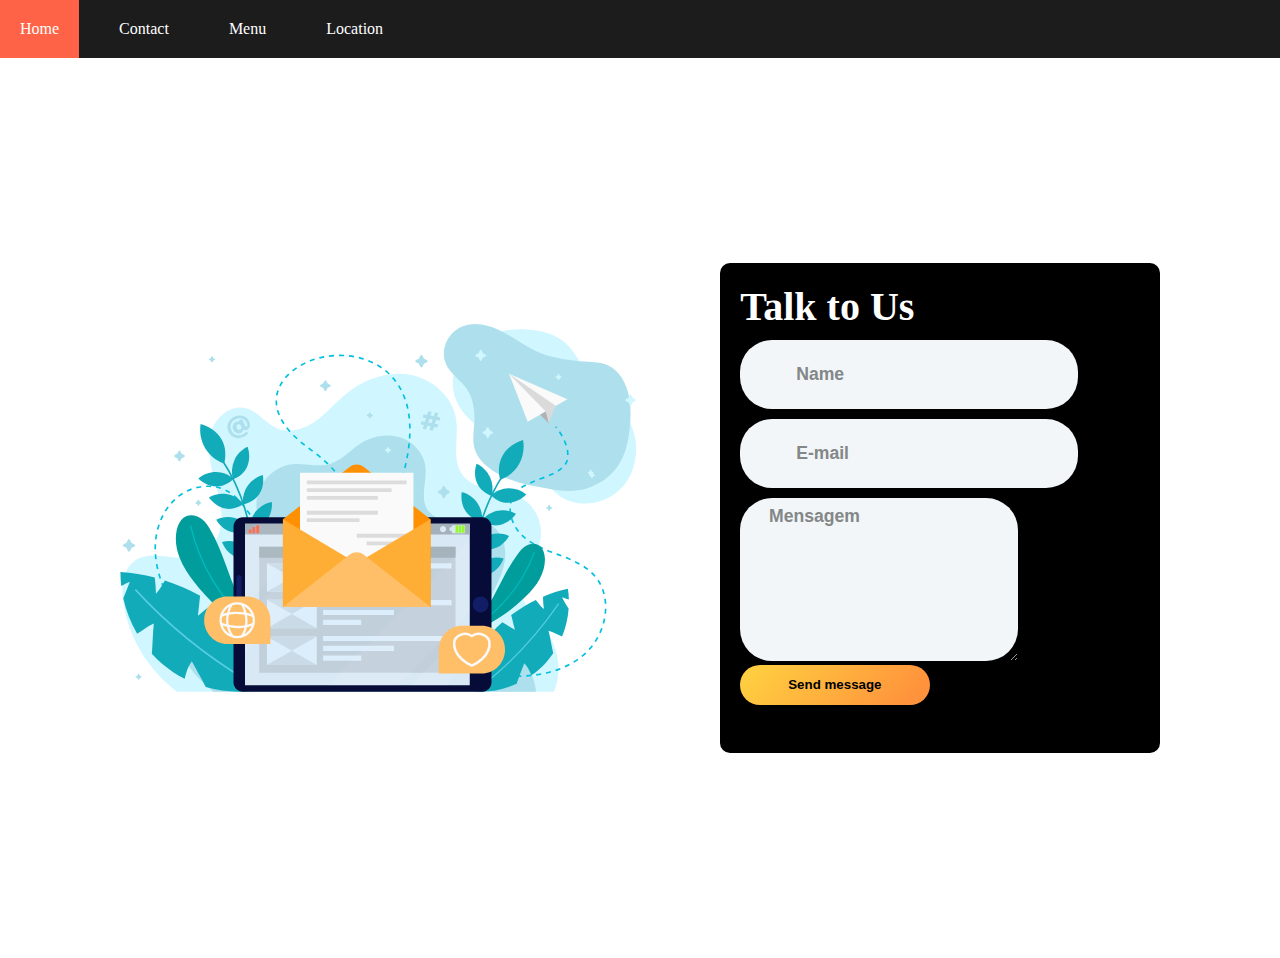
<file: basic-navbar-1/contact.html>
<!DOCTYPE html>
<html lang="en">
<head>
  <meta charset="UTF-8">
  <meta name="viewport" content="width=device-width, initial-scale=1.0">
 
  <link rel="stylesheet" href="style.css">
  <title>contact</title>
</head>
<body>

  <ul>
    <li><a href="./index.html">Home</a></li>
    <li><a href="./contact.html">Contact</a></li>
    <li><a href="./menu.html">Menu</a></li>
    <li><a href="./location.html">Location</a></li>
  </ul>

<div class="container d-flex justify-content-center align-items-center">

  <!-- // SVG
					from: https://www.freepik.com/free-vector/new-message-concept-landing-page_5777076.htm 
  -------------------------------------------------------------
  -- Note: need to use inline svg to manipulate its components
  ------------------------------------------------------------>

  <svg xmlns="http://www.w3.org/2000/svg" viewBox="0 0 790 563" fill="none">
    <g id="Image">
      <g id="g14">
        <g id="g16">
          <g id="g22">
            <path id="path24"
              d="M578.06 12.9772C592.384 8.33142 607.668 7.43103 622.682 8.31278C644.252 9.57946 666.668 15.0178 682.527 29.8837C692.521 39.2526 699.149 51.6277 707.182 62.7655C730.486 95.0785 766.513 118.198 782.236 154.912C795.674 186.289 790.623 225.749 767.498 250.666C744.37 275.583 703.649 282.658 675.018 264.535C647.531 247.136 635.383 212.503 610.273 191.742C592.326 176.901 569.144 170.28 549.646 157.607C529.69 144.636 513.457 124.248 509.79 100.515C506.745 80.8173 513.744 59.4156 528.903 46.4558C543.731 33.7796 559.331 19.0536 578.06 12.9772Z"
              fill="#D0F6FF" />
          </g>
          <g id="g26">
            <path id="path28"
              d="M702.629 254.14C677.841 258.169 653.602 251.674 628.841 247.05C605.059 242.608 581.372 234.267 562.49 218.522C553.842 211.31 546.177 202.344 542.784 191.529C537.944 176.097 542.362 159.436 542.319 143.243C542.267 124.241 537.593 105.929 524.57 91.9138C516.642 83.3826 507.429 75.9038 501.21 66.026C488.249 45.4368 498.285 17.8695 518.578 6.24557C537.067 -4.34208 560.588 -0.151769 579.793 9.03335C598.996 18.2198 615.855 31.9082 635.139 40.9228C656.28 50.8045 679.407 54.6779 702.724 56.9022C720.556 58.6044 738.716 56.5333 753.266 67.1156C763.675 74.6877 771.032 86.0519 775.307 98.2911C783.396 121.448 781.768 148.673 778.037 172.583C775.54 188.601 770.517 204.461 761.348 217.755C750.094 234.074 732.89 245.819 714.058 251.504C710.234 252.66 706.426 253.523 702.629 254.14Z"
              fill="#ADE0EC" />
          </g>
          <g id="g30">
            <path id="path32"
              d="M663.601 562.578H87.0689C43.5385 528.913 13.2922 480.886 5.1219 426.023C1.72497 403.207 3.65744 376.191 22.008 362.528C50.2285 341.516 92.5784 368.009 124.46 353.325C144.998 343.869 155.119 319.297 155.332 296.439C155.544 273.583 147.922 251.523 142.217 229.409C136.51 207.295 132.749 183.417 140.459 161.935C148.169 140.454 170.87 123.025 192.716 128.727C211.437 133.614 223.318 152.833 241.257 160.133C259.931 167.732 281.608 160.819 298.184 149.256C314.758 137.694 327.949 121.87 343.441 108.858C370.638 86.0156 406.562 72.0169 441.495 77.35C476.426 82.6831 508.747 110.108 514.202 145.471C518.662 174.4 506.652 207.826 524.152 231.129C543.883 257.401 585.152 250.025 613.676 265.983C636.899 278.972 649.286 309.077 642.052 334.934C634.666 361.336 609.565 383.494 613.653 410.622C616.583 430.071 633.6 443.505 645.587 458.982C668.627 488.727 679.049 528.158 663.601 562.578Z"
              fill="#D0F6FF" />
          </g>
          <g id="g34">
            <path id="path36"
              d="M636.536 562.578H142.588C127.567 548.706 110.711 535.931 102.179 517.242C93.6475 498.553 93.6698 474.269 107.702 459.372C124.638 441.394 152.947 443.847 176.763 437.899C204.228 431.038 229.205 408.689 232.723 380.251C237.265 343.537 206.911 309.992 208.804 273.041C210.296 243.911 234.698 217.737 263.314 214.567C282.66 212.424 302.727 219.607 321.415 214.109C338.741 209.012 351.237 194.119 366.296 184.052C383.968 172.235 406.528 167.099 426.891 172.974C447.257 178.85 464.492 196.695 467.235 217.968C470.152 240.588 458.004 266.283 470.888 284.991C480.485 298.927 499.63 301.618 516.392 301.075C533.155 300.531 551.03 298.252 565.763 306.372C579.463 313.921 587.611 329.548 589.138 345.273C590.664 360.996 586.334 376.788 579.943 391.199C574.357 403.794 567.162 415.706 562.961 428.843C558.759 441.979 557.893 457.066 564.737 469.006C571.941 481.577 585.915 488.105 597.307 496.94C617.442 512.552 635.027 536.936 636.536 562.578Z"
              fill="#ADE0EC" />
          </g>
          <g id="g38">
            <path id="path40" d="M595.195 76.2172L623.725 149.709L684.511 114.948L595.195 76.2172Z" fill="#FAFAFA" />
          </g>
          <g id="g42">
            <path id="path44" d="M595.195 76.2172L651.26 133.962L666.528 125.232L595.195 76.2172Z" fill="#DADADA" />
          </g>
          <g id="g46">
            <path id="path48" d="M666.528 125.231L655.896 151.885L651.262 133.962L666.528 125.231Z" fill="#DADADA" />
          </g>
          <g id="g50">
            <path id="path52" d="M655.896 151.885L642.776 138.814L651.262 133.962L655.896 151.885Z" fill="#B2B2B2" />
          </g>
          <g id="g54">
            <path id="path56"
              d="M222.015 539.778C157.683 522.604 101.579 476.087 72.2367 415.592C60.1279 390.628 52.3612 362.908 54.182 335.155C56.0014 307.4 68.2732 279.663 90.2639 263.011C112.253 246.359 144.303 242.756 167.56 257.538C190.03 271.821 200.733 299.209 220.204 317.461C243.475 339.274 280.404 345.641 308.459 330.683C336.514 315.723 352.288 279.369 342.05 248.968C332.575 220.834 305.793 203.339 282.527 185.228C259.261 167.115 236.126 141.651 239.454 112.116C242.315 86.7319 264.382 67.653 287.628 57.7513C332.132 38.7951 389.516 47.2223 419.844 85.2787C452.476 126.224 446.202 185.954 431.486 236.425C416.769 286.896 395.069 337.985 402.391 390.086C408.475 433.375 434.97 472.304 470.109 497.688C505.247 523.075 548.365 535.649 591.441 538.326C634.426 540.999 680.569 532.908 712.364 503.476C744.158 474.044 754.899 419.157 726.78 386.108C712.226 369.003 690.497 360.328 669.604 352.466C648.708 344.604 626.907 336.377 611.765 319.807C596.621 303.236 590.753 275.553 604.995 258.181C621.492 238.058 665.44 235.858 680.982 214.969C692.069 200.069 679.116 171.364 666.529 157.269"
              stroke="#00C0E0" stroke-width="2.541" stroke-miterlimit="10" stroke-dasharray="7.62 7.62" />
          </g>
          <g id="g58">
            <path id="path60"
              d="M186.221 462.671C158.423 444.172 133.639 421.035 113.173 394.475C104.595 383.341 96.7115 371.5 91.5083 358.398C86.3038 345.294 83.8862 330.794 86.4431 316.909C88.2757 306.953 93.6209 296.589 103.112 293.404C110.525 290.917 118.902 293.505 125.077 298.35C131.253 303.195 135.584 310.023 139.418 316.916C154.207 343.52 163.287 372.9 174.224 401.352C179.474 415.006 185.205 428.511 192.17 441.366C195.631 447.754 199.387 453.984 203.532 459.939C207.289 465.334 214.117 471.144 216.477 476.969C211.073 481.321 191.263 466.026 186.221 462.671Z"
              fill="#009D9C" />
          </g>
          <g id="g62">
            <path id="path64" d="M107.952 308.508C121.544 366.877 153.477 420.713 197.968 460.267" stroke="#00BBBF"
              stroke-width="2.02" stroke-miterlimit="10" />
          </g>
          <g id="g66">
            <path id="path68"
              d="M556.282 462.962C580.155 451.221 602.114 435.493 621.004 416.609C628.922 408.693 636.362 400.145 641.81 390.319C647.257 380.493 650.64 369.27 650.028 358.018C649.587 349.946 646.41 341.19 639.223 337.682C633.608 334.942 626.717 336.117 621.339 339.307C615.961 342.497 611.841 347.447 608.109 352.504C593.705 372.014 583.539 394.316 571.997 415.691C566.459 425.947 560.553 436.037 553.736 445.484C550.349 450.177 546.746 454.716 542.861 458.995C539.341 462.875 533.349 466.761 530.891 471.124C534.727 475.129 551.952 465.092 556.282 462.962Z"
              fill="#009D9C" />
          </g>
          <g id="g70">
            <path id="path72" d="M633.861 349.129C617.182 393.899 586.452 433.173 547.233 459.836" stroke="#00BBBF"
              stroke-width="1.612" stroke-miterlimit="10" />
          </g>
          <g id="g74">
            <path id="path76" d="M198.233 424.458C213.177 349.774 197.247 269.251 155.048 206.17" stroke="#11ABBA"
              stroke-width="2.541" stroke-miterlimit="10" />
          </g>
          <g id="g78">
            <path id="path80"
              d="M159.471 213.554C147.424 209.56 136.887 201.07 130.331 190.079C123.775 179.087 121.256 165.687 123.366 153.024C136.148 156.495 148.154 164.541 154.962 176.037C161.771 187.536 162.465 200.493 159.471 213.554Z"
              fill="#11ABBA" />
          </g>
          <g id="g82">
            <path id="path84"
              d="M172.923 237.731C170.163 228.217 170.886 217.71 174.922 208.676C178.958 199.643 186.273 192.157 195.149 187.981C198.557 197.74 198.756 208.999 194.512 218.417C190.269 227.834 182.434 233.949 172.923 237.731Z"
              fill="#11ABBA" />
          </g>
          <g id="g86">
            <path id="path88"
              d="M173.775 236.831C166.404 230.308 156.684 226.574 146.897 226.504C137.11 226.434 127.338 230.03 119.876 236.447C127.196 243.672 137.206 248.568 147.423 248.608C157.641 248.647 166.403 243.999 173.775 236.831Z"
              fill="#11ABBA" />
          </g>
          <g id="g90">
            <path id="path92"
              d="M188.104 276.094C187.024 266.239 189.542 256.02 195.07 247.837C200.597 239.655 209.088 233.576 218.546 231.029C220.225 241.241 218.483 252.363 212.686 260.887C206.887 269.41 198.122 274.049 188.104 276.094Z"
              fill="#11ABBA" />
          </g>
          <g id="g94">
            <path id="path96"
              d="M189.099 275.358C182.962 267.634 174.033 262.24 164.408 260.443C154.782 258.647 144.542 260.463 136.091 265.464C142.057 273.87 151.07 280.459 161.124 282.301C171.179 284.145 180.606 281.115 189.099 275.358Z"
              fill="#11ABBA" />
          </g>
          <g id="g98">
            <path id="path100"
              d="M198.154 314.469C197.924 304.556 201.31 294.598 207.521 286.933C213.729 279.267 222.71 273.961 232.351 272.257C233.146 282.578 230.456 293.504 223.948 301.485C217.439 309.467 208.308 313.315 198.154 314.469Z"
              fill="#11ABBA" />
          </g>
          <g id="g102">
            <path id="path104"
              d="M199.208 313.823C193.758 305.586 185.324 299.426 175.891 296.789C166.457 294.15 156.099 295.057 147.252 299.294C152.471 308.194 160.885 315.553 170.744 318.274C180.602 320.997 190.253 318.808 199.208 313.823Z"
              fill="#11ABBA" />
          </g>
          <g id="g106">
            <path id="path108"
              d="M203.971 356.696C205.264 346.866 210.136 337.563 217.445 330.968C224.754 324.372 234.439 320.543 244.225 320.378C243.428 330.699 239.095 341.071 231.443 347.929C223.789 354.789 214.179 357.154 203.971 356.696Z"
              fill="#11ABBA" />
          </g>
          <g id="g110">
            <path id="path112"
              d="M205.112 356.224C200.99 347.23 193.605 339.817 184.689 335.725C175.775 331.635 165.404 330.9 156.012 333.694C159.806 343.307 166.988 351.901 176.31 356.142C185.632 360.381 195.5 359.74 205.112 356.224Z"
              fill="#11ABBA" />
          </g>
          <g id="g114">
            <path id="path116" d="M546.285 450.207C530.11 375.786 544.71 295.004 585.861 231.219" stroke="#11ABBA"
              stroke-width="2.541" stroke-miterlimit="10" />
          </g>
          <g id="g118">
            <path id="path120"
              d="M581.562 238.676C593.54 234.478 603.937 225.811 610.312 214.71C616.685 203.608 618.983 190.168 616.663 177.542C603.94 181.23 592.069 189.476 585.452 201.088C578.835 212.7 578.354 225.668 581.562 238.676Z"
              fill="#11ABBA" />
          </g>
          <g id="g122">
            <path id="path124"
              d="M568.512 263.078C571.114 253.518 570.219 243.024 566.033 234.06C561.85 225.096 554.412 217.737 545.469 213.71C542.22 223.525 542.208 234.787 546.607 244.131C551.006 253.476 558.939 259.457 568.512 263.078Z"
              fill="#11ABBA" />
          </g>
          <g id="g126">
            <path id="path128"
              d="M567.646 262.192C574.907 255.545 584.566 251.647 594.349 251.411C604.134 251.175 613.963 254.605 621.528 260.895C614.331 268.242 604.403 273.308 594.187 273.52C583.972 273.732 575.135 269.234 567.646 262.192Z"
              fill="#11ABBA" />
          </g>
          <g id="g130">
            <path id="path132"
              d="M553.965 301.692C554.883 291.82 552.196 281.645 546.534 273.556C540.872 265.469 532.283 259.535 522.783 257.148C521.274 267.388 523.198 278.478 529.136 286.902C535.074 295.328 543.915 299.817 553.965 301.692Z"
              fill="#11ABBA" />
          </g>
          <g id="g134">
            <path id="path136"
              d="M552.959 300.973C558.968 293.147 567.807 287.6 577.401 285.642C586.995 283.683 597.263 285.324 605.795 290.182C599.97 298.687 591.066 305.428 581.044 307.441C571.021 309.454 561.546 306.585 552.959 300.973Z"
              fill="#11ABBA" />
          </g>
          <g id="g138">
            <path id="path140"
              d="M544.55 340.232C544.617 330.317 541.066 320.416 534.731 312.857C528.396 305.299 519.329 300.144 509.661 298.606C509.036 308.939 511.905 319.818 518.546 327.687C525.186 335.556 534.379 339.25 544.55 340.232Z"
              fill="#11ABBA" />
          </g>
          <g id="g142">
            <path id="path144"
              d="M543.486 339.603C548.799 331.276 557.13 324.975 566.519 322.176C575.908 319.378 586.279 320.109 595.196 324.198C590.124 333.185 581.833 340.685 572.021 343.571C562.207 346.46 552.522 344.437 543.486 339.603Z"
              fill="#11ABBA" />
          </g>
          <g id="g146">
            <path id="path148"
              d="M539.431 382.551C537.978 372.745 532.951 363.525 525.535 357.055C518.117 350.586 508.371 346.92 498.585 346.921C499.551 357.227 504.053 367.523 511.819 374.253C519.583 380.981 529.232 383.182 539.431 382.551Z"
              fill="#11ABBA" />
          </g>
          <g id="g150">
            <path id="path152"
              d="M538.282 382.098C542.255 373.036 549.518 365.498 558.363 361.259C567.21 357.016 577.568 356.105 587.003 358.74C583.369 368.417 576.328 377.13 567.079 381.527C557.828 385.925 547.95 385.452 538.282 382.098Z"
              fill="#11ABBA" />
          </g>
          <g id="g154">
            <path id="path156"
              d="M186.615 500.321C190.696 492.791 196.119 485.823 199.682 478.076C190.178 465.849 178.777 454.862 166.819 445.23C159.004 438.931 150.847 433.032 142.419 427.531C134.688 433.762 126.957 439.994 119.225 446.225C120.579 435.351 121.356 425.888 122.482 415.574C105.313 406.143 87.2411 398.331 68.6211 392.377C64.3289 399.386 60.6691 406.825 54.8967 412.829C54.9847 404.798 54.2249 396.412 53.1469 387.893C35.9349 383.405 18.3639 380.482 0.707452 379.308C0.649609 386.531 1.06635 393.746 1.88798 400.912C6.50223 399.507 10.074 395.563 14.9604 394.821C11.7383 402.728 8.82513 411.421 4.99044 419.449C9.19717 438.521 16.3959 456.93 26.2186 473.763C34.3468 468.915 41.9636 462.248 51.7627 458.125C50.0576 473.301 50.0274 489.179 48.7351 504.527C53.8963 510.215 59.4097 515.573 65.2741 520.527C75.5977 529.245 86.9217 536.691 98.9201 542.791C101.353 533.385 103.872 524.016 109.898 516.114C116.996 529.781 124.688 541.96 131.128 555.467C157.986 563.194 186.571 564.779 214.002 559.454C218.542 558.574 222.349 551.211 223.76 546.749C225.172 542.289 224.898 537.468 224.262 532.827C222.26 518.237 216.907 504.646 209.377 492.145C201.36 494.069 193.248 496.332 186.615 500.321Z"
              fill="#11ABBA" />
          </g>
          <g id="g158">
            <path id="path160" d="M194.298 545.299C131.158 507.676 73.43 460.749 23.4922 406.451" stroke="#55CDE2"
              stroke-width="2.541" stroke-miterlimit="10" />
          </g>
          <g id="g162">
            <path id="path164"
              d="M559.699 515.384C555.868 510.221 551.098 505.622 547.63 500.242C553.415 490.113 560.744 480.704 568.626 472.241C573.781 466.709 579.23 461.436 584.922 456.429C591.334 460.232 597.744 464.032 604.155 467.835C602.002 459.887 600.425 452.929 598.502 445.374C610.285 436.498 622.913 428.73 636.143 422.286C640.078 427.037 643.584 432.176 648.514 436.023C647.601 430.055 647.283 423.73 647.188 417.273C659.526 412.073 672.295 407.997 685.312 405.212C686.116 410.582 686.566 415.998 686.708 421.42C683.127 420.873 680.053 418.324 676.338 418.3C679.571 423.837 682.654 429.991 686.353 435.55C685.232 450.201 681.815 464.681 676.277 478.269C669.715 475.541 663.346 471.403 655.618 469.394C658.486 480.504 660.182 492.319 662.759 503.602C659.518 508.393 655.978 512.977 652.135 517.298C645.372 524.903 637.727 531.67 629.441 537.508C626.639 530.772 623.778 524.07 618.459 518.842C614.616 529.781 610.176 539.676 606.805 550.427C587.63 559.082 566.522 563.353 545.546 562.358C542.075 562.193 538.466 557.123 536.945 553.957C535.425 550.79 535.121 547.171 535.105 543.651C535.058 532.573 537.61 521.88 541.897 511.761C548.065 512.326 554.342 513.133 559.699 515.384Z"
              fill="#11ABBA" />
          </g>
          <g id="g166">
            <path id="path168" d="M558.719 549.691C601.746 514.86 639.767 473.689 671.212 427.878" stroke="#55CDE2"
              stroke-width="1.91" stroke-miterlimit="10" />
          </g>
          <g id="g170">
            <path id="path172"
              d="M554.113 562.578H187.856C180.008 562.578 173.645 556.132 173.645 548.18V310.114C173.645 302.163 180.008 295.717 187.856 295.717H554.113C561.963 295.717 568.324 302.163 568.324 310.114V548.18C568.324 556.132 561.963 562.578 554.113 562.578Z"
              fill="#060C37" />
          </g>
          <g id="g174">
            <path id="path176"
              d="M563.719 429.147C563.719 435.866 558.342 441.314 551.71 441.314C545.078 441.314 539.701 435.866 539.701 429.147C539.701 422.427 545.078 416.981 551.71 416.981C558.342 416.981 563.719 422.427 563.719 429.147Z"
              fill="#111E65" />
          </g>
          <g id="g178">
            <path id="path180"
              d="M182.05 474.266C179.95 474.266 178.247 472.542 178.247 470.413V387.882C178.247 385.753 179.95 384.028 182.05 384.028C184.151 384.028 185.854 385.753 185.854 387.882V470.413C185.854 472.542 184.151 474.266 182.05 474.266Z"
              fill="#111E65" />
          </g>
          <path id="path182" d="M535.104 552.722H191.254V305.564H535.104V552.722Z" fill="#D8E9F5" />
          <path id="path184" d="M535.1 322.18H191.256V305.568H535.1V322.18Z" fill="#A4B1BA" />
          <path id="path186" d="M201.252 320.17H196.898V314.56H201.252V320.17Z" fill="#FF6044" />
          <path id="path188" d="M206.906 320.17H202.552V310.653H206.906V320.17Z" fill="#FF6044" />
          <path id="path190" d="M212.886 320.17H208.532V307.952H212.886V320.17Z" fill="#FF6044" />
          <g id="g192">
            <path id="path194"
              d="M507.781 308.957V309.767C507.781 310.411 507.264 310.933 506.629 310.933H505.346C504.711 310.933 504.196 311.455 504.196 312.099V315.647C504.196 316.293 504.711 316.814 505.346 316.814H506.629C507.264 316.814 507.781 317.336 507.781 317.979V318.792C507.781 319.435 508.296 319.957 508.931 319.957H526.844C527.479 319.957 527.995 319.435 527.995 318.792V308.957C527.995 308.313 527.479 307.791 526.844 307.791H508.931C508.296 307.791 507.781 308.313 507.781 308.957Z"
              fill="#D8E9F5" />
          </g>
          <g id="g196">
            <path id="path198"
              d="M526.894 319.341H523.692C523.458 319.341 523.267 319.148 523.267 318.909V308.824C523.267 308.584 523.458 308.391 523.692 308.391H526.894C527.13 308.391 527.32 308.584 527.32 308.824V318.909C527.32 319.148 527.13 319.341 526.894 319.341Z"
              fill="#92FC28" />
          </g>
          <g id="g200">
            <path id="path202"
              d="M521.94 319.341H518.739C518.505 319.341 518.313 319.148 518.313 318.909V308.824C518.313 308.584 518.505 308.391 518.739 308.391H521.94C522.175 308.391 522.366 308.584 522.366 308.824V318.909C522.366 319.148 522.175 319.341 521.94 319.341Z"
              fill="#92FC28" />
          </g>
          <g id="g204">
            <path id="path206"
              d="M516.987 319.341H513.785C513.551 319.341 513.36 319.148 513.36 318.909V308.824C513.36 308.584 513.551 308.391 513.785 308.391H516.987C517.223 308.391 517.413 308.584 517.413 308.824V318.909C517.413 319.148 517.223 319.341 516.987 319.341Z"
              fill="#92FC28" />
          </g>
          <g id="g208">
            <path id="path210"
              d="M498.8 313.874C498.8 316.456 496.733 318.551 494.183 318.551C491.635 318.551 489.569 316.456 489.569 313.874C489.569 311.292 491.635 309.197 494.183 309.197C496.733 309.197 498.8 311.292 498.8 313.874Z"
              fill="#D8E9F5" />
          </g>
          <path id="path212" d="M513.36 533.681H212.999V340.836H513.36V533.681Z" fill="#C0CFDA" />
          <path id="path214" d="M513.36 357.464H212.999V340.838H513.36V357.464Z" fill="#A4B3BC" />
          <path id="path216" d="M507.28 373.991H310.642V366.083H507.28V373.991Z" fill="#DCEEFB" />
          <path id="path218" d="M419.169 389.046H310.642V381.138H419.169V389.046Z" fill="#DCEEFB" />
          <path id="path220" d="M369.032 404.104H310.642V396.196H369.032V404.104Z" fill="#DCEEFB" />
          <path id="path222" d="M507.28 430.213H310.642V422.305H507.28V430.213Z" fill="#DCEEFB" />
          <path id="path224" d="M419.169 445.268H310.642V437.36H419.169V445.268Z" fill="#DCEEFB" />
          <path id="path226" d="M369.032 460.325H310.642V452.418H369.032V460.325Z" fill="#DCEEFB" />
          <path id="path228" d="M507.28 485.114H310.642V477.206H507.28V485.114Z" fill="#DCEEFB" />
          <path id="path230" d="M419.169 500.172H310.642V492.264H419.169V500.172Z" fill="#DCEEFB" />
          <path id="path232" d="M369.032 515.228H310.642V507.32H369.032V515.228Z" fill="#DCEEFB" />
          <path id="path234" d="M301.035 409.578H224.781V366.082H301.035V409.578Z" fill="#DCEEFB" />
          <g id="g236">
            <path id="path238" d="M224.781 409.579L262.908 387.831L301.034 409.579H224.781Z" fill="#CADBE7" />
          </g>
          <g id="g240">
            <path id="path242" d="M301.034 366.082L262.908 387.83L224.781 366.082H301.034Z" fill="#CADBE7" />
          </g>
          <path id="path244" d="M301.035 465.546H224.781V422.05H301.035V465.546Z" fill="#DCEEFB" />
          <g id="g246">
            <path id="path248" d="M224.781 465.546L262.908 443.798L301.034 465.546H224.781Z" fill="#CADBE7" />
          </g>
          <g id="g250">
            <path id="path252" d="M301.034 422.05L262.908 443.798L224.781 422.05H301.034Z" fill="#CADBE7" />
          </g>
          <path id="path254" d="M301.035 521.515H224.781V478.019H301.035V521.515Z" fill="#DCEEFB" />
          <g id="g256">
            <path id="path258" d="M224.781 521.514L262.908 499.766L301.034 521.514H224.781Z" fill="#CADBE7" />
          </g>
          <g id="g260">
            <path id="path262" d="M301.034 478.018L262.908 499.766L224.781 478.018H301.034Z" fill="#CADBE7" />
          </g>
          <g id="g264">
            <g id="g282">
              <g id="g280" opacity="0.440002">
                <g id="g274" opacity="0.440002">
                  <path id="path272" opacity="0.440002"
                    d="M314.124 305.565L191.254 430.069V321.271L206.769 305.565H314.124Z" fill="white" />
                </g>
                <g id="g278" opacity="0.440002">
                  <path id="path276" opacity="0.440002"
                    d="M388.697 305.565L191.254 505.613V449.961L333.77 305.565H388.697Z" fill="white" />
                </g>
              </g>
            </g>
          </g>
          <g id="g284">
            <g id="g302">
              <g id="g300" opacity="0.440002">
                <g id="g294" opacity="0.440002">
                  <path id="path292" opacity="0.440002"
                    d="M535.104 332.465V441.249L425.071 552.723H317.715L535.104 332.465Z" fill="white" />
                </g>
                <g id="g298" opacity="0.440002">
                  <path id="path296" opacity="0.440002"
                    d="M535.104 461.142V516.794L499.632 552.723H444.716L535.104 461.142Z" fill="white" />
                </g>
              </g>
            </g>
          </g>
          <g id="envelope">
            <g id="g304">
              <path id="path306"
                d="M249.266 298.798L351.208 218.764C357.652 213.705 366.657 213.705 373.102 218.764L475.045 298.798V432.924H249.266V298.798Z"
                fill="#FF9004" />
            </g>
            <path id="path308" d="M448.926 227.706H275.382V421.076H448.926V227.706Z" fill="#FAFAFA" />
            <path id="path310" d="M438.481 239.346H285.831V245.241H438.481V239.346Z" fill="#DCDCDC" />
            <path id="path312" d="M415.561 251.195H285.831V257.09H415.561V251.195Z" fill="#DCDCDC" />
            <path id="path314" d="M394.51 263.044H285.831V268.939H394.51V263.044Z" fill="#DCDCDC" />
            <path id="path316" d="M394.51 285.792H285.831V291.688H394.51V285.792Z" fill="#DCDCDC" />
            <path id="path318" d="M366.443 297.167H285.831V303.062H366.443V297.167Z" fill="#DCDCDC" />
            <path id="path320" d="M442.769 321H362.156V326.896H442.769V321Z" fill="#DCDCDC" />
            <path id="path322" d="M442.768 332.609H377.201V338.504H442.768V332.609Z" fill="#DCDCDC" />
            <g id="g324">
              <path id="path326" d="M362.155 365.9L249.265 298.877V432.924L362.155 365.9Z" fill="#FFAE35" />
            </g>
            <g id="g328">
              <path id="path330" d="M362.156 365.9L475.045 298.877V432.924L362.156 365.9Z" fill="#FFAE35" />
            </g>
            <g id="g332">
              <path id="path334"
                d="M351.209 352.89L249.267 432.924H475.044L373.102 352.89C366.658 347.831 357.652 347.831 351.209 352.89Z"
                fill="#FFBF69" />
            </g>
          </g>
          <g id="g348">
            <path id="path350"
              d="M185.705 159.357C185.994 158.402 185.854 157.315 185.28 156.095C184.719 154.898 183.98 154.112 183.067 153.736C182.152 153.361 181.213 153.405 180.251 153.868C179.287 154.333 178.667 155.04 178.388 155.99C178.109 156.941 178.251 158.015 178.813 159.212C179.375 160.409 180.11 161.203 181.02 161.595C181.927 161.986 182.863 161.951 183.826 161.487C184.789 161.022 185.415 160.312 185.705 159.357ZM184.018 139.899C186.987 140.019 189.648 140.858 192.003 142.415C194.358 143.972 196.169 146.103 197.439 148.81C198.376 150.805 198.868 152.668 198.915 154.398C198.964 156.13 198.62 157.627 197.886 158.892C197.151 160.158 196.083 161.127 194.682 161.803C193.522 162.361 192.412 162.597 191.351 162.51C190.29 162.423 189.34 161.997 188.499 161.234C188.332 163.679 187.01 165.499 184.538 166.691C183.247 167.313 181.88 167.543 180.435 167.382C178.991 167.222 177.639 166.671 176.378 165.728C175.116 164.786 174.101 163.494 173.331 161.853C172.56 160.212 172.207 158.602 172.27 157.021C172.334 155.441 172.761 154.037 173.555 152.812C174.35 151.588 175.402 150.658 176.716 150.026C178.642 149.097 180.458 148.996 182.169 149.723L181.404 148.093L186.755 145.514L191.517 155.66C191.851 156.368 192.222 156.816 192.63 157C193.038 157.183 193.46 157.17 193.898 156.96C195.278 156.295 195.16 154.244 193.547 150.807C192.558 148.7 191.191 147.062 189.448 145.89C187.703 144.718 185.729 144.098 183.524 144.033C181.32 143.967 179.056 144.493 176.737 145.61C174.438 146.718 172.631 148.201 171.317 150.058C170.001 151.916 169.265 153.963 169.108 156.2C168.949 158.438 169.386 160.655 170.416 162.85C171.468 165.09 172.892 166.864 174.687 168.175C176.483 169.485 178.493 170.207 180.719 170.346C182.943 170.483 185.205 169.998 187.503 168.891C189.845 167.763 191.793 166.226 193.349 164.28L196.235 167.254C195.479 168.216 194.473 169.176 193.219 170.134C191.964 171.092 190.636 171.908 189.237 172.583C186.063 174.113 182.955 174.794 179.912 174.629C176.868 174.464 174.138 173.537 171.722 171.846C169.304 170.157 167.414 167.859 166.05 164.954C164.698 162.072 164.144 159.149 164.393 156.189C164.639 153.228 165.671 150.494 167.487 147.988C169.301 145.481 171.807 143.458 175.003 141.918C178.045 140.453 181.05 139.779 184.018 139.899Z"
              fill="#ADE0EC" />
          </g>
          <g id="g352">
            <path id="path354"
              d="M478.281 145.979L473.499 145.088L471.809 150.637L476.591 151.528L478.281 145.979ZM483.567 146.965L481.877 152.514L486.737 153.418L485.812 158.499L480.333 157.478L478.528 163.209L473.241 162.224L475.046 156.492L470.263 155.601L468.46 161.331L463.174 160.347L464.977 154.616L460.079 153.702L461.001 148.622L466.522 149.65L468.214 144.102L463.314 143.19L464.237 138.109L469.759 139.138L471.562 133.407L476.848 134.393L475.043 140.124L479.826 141.015L481.629 135.284L486.917 136.269L485.112 142.001L490.01 142.913L489.088 147.994L483.567 146.965Z"
              fill="#ADE0EC" />
          </g>
          <g id="g356">
            <path id="path358"
              d="M230.094 489.727H164.645C144.782 489.727 128.679 473.412 128.679 453.286C128.679 433.159 144.782 416.844 164.645 416.844H194.128C213.99 416.844 230.094 433.159 230.094 453.286V489.727Z"
              fill="#FFBF69" />
          </g>
          <g id="g360">
            <path id="path362"
              d="M190.288 474.567C192.225 471.057 193.491 467.457 194.24 463.884C197.265 463.216 199.718 462.418 201.535 461.712C199.468 467.269 195.439 471.849 190.288 474.567ZM173.549 476.516C170.414 472.301 168.399 468.049 167.204 463.913C172.228 464.889 176.849 465.295 180.987 465.295C184.501 465.295 187.666 465.013 190.478 464.585C189.44 468.665 187.643 472.75 184.795 476.628C183.054 477.042 181.249 477.283 179.386 477.283C177.368 477.283 175.42 476.999 173.549 476.516ZM157.077 461.27C159.25 461.983 161.355 462.573 163.406 463.075C164.255 466.725 165.672 470.467 167.822 474.207C162.852 471.377 159.006 466.783 157.077 461.27ZM166.919 432.92C165.905 435.193 164.777 438.165 163.89 441.631C161.455 442.199 159.416 442.847 157.807 443.446C159.751 439.087 162.942 435.428 166.919 432.92ZM185.694 430.179C186.289 431.348 188.269 435.45 189.79 441.13C180.926 439.619 173.434 439.938 167.6 440.897C169.168 435.61 171.267 431.824 172.077 430.47C174.382 429.71 176.835 429.288 179.386 429.288C181.572 429.288 183.682 429.614 185.694 430.179ZM201.203 443.946C198.569 443.098 196.02 442.407 193.568 441.864C192.612 437.856 191.394 434.47 190.4 432.058C195.218 434.635 199.063 438.835 201.203 443.946ZM194.354 445.71C196.968 446.339 199.688 447.138 202.507 448.133C202.868 449.796 203.071 451.515 203.071 453.285C203.071 454.669 202.929 456.014 202.707 457.334C201.441 457.942 198.765 459.081 194.862 460.045C195.44 454.989 195.108 450.091 194.354 445.71ZM166.64 444.734C172.634 443.581 180.793 443.047 190.668 444.909C191.612 449.668 192.068 455.159 191.237 460.804C184.963 461.903 176.497 462.275 166.311 460.097C165.321 454.509 165.701 449.252 166.64 444.734ZM155.701 453.285C155.701 451.44 155.927 449.649 156.319 447.921C157.561 447.343 159.839 446.402 163.05 445.549C162.325 449.694 162.056 454.341 162.712 459.24C160.557 458.67 158.328 457.976 156.039 457.161C155.835 455.896 155.701 454.608 155.701 453.285ZM179.386 425.733C164.391 425.733 152.192 438.093 152.192 453.285C152.192 468.479 164.391 480.838 179.386 480.838C194.381 480.838 206.58 468.479 206.58 453.285C206.58 438.093 194.381 425.733 179.386 425.733Z"
              fill="#FAFAFA" />
          </g>
          <g id="g364">
            <path id="path366"
              d="M487.575 534.716H553.024C572.888 534.716 588.99 518.4 588.99 498.275C588.99 478.149 572.888 461.834 553.024 461.834H523.541C503.679 461.834 487.575 478.149 487.575 498.275V534.716Z"
              fill="#FFBF69" />
          </g>
          <g id="g368">
            <path id="path370"
              d="M565.214 487.805C565.214 477.497 549.034 468.633 538.283 477.531C527.532 468.633 511.352 477.497 511.352 487.805C511.352 487.805 507.872 508.014 538.283 522.676C568.694 508.014 565.214 487.805 565.214 487.805Z"
              stroke="#FAFAFA" stroke-width="3.811" stroke-miterlimit="10" stroke-linejoin="round" />
          </g>
          <g id="g372">
            <path id="path374"
              d="M466.093 53.4869C465.677 53.3258 465.259 53.1899 464.843 53.074C464.729 52.6558 464.594 52.2389 464.437 51.8207C463.767 50.1411 462.888 48.4615 461.12 46.7819C459.352 48.4615 458.474 50.1411 457.804 51.8207C457.645 52.2415 457.51 52.6638 457.395 53.0847C456.978 53.2019 456.563 53.3391 456.147 53.4989C454.489 54.1782 452.832 55.0679 451.174 56.8594C452.832 58.6509 454.489 59.5406 456.147 60.2199C456.56 60.3797 456.973 60.5156 457.384 60.6315C457.499 61.0537 457.633 61.4759 457.792 61.8982C458.46 63.5777 459.342 65.2573 461.12 66.9369C462.899 65.2573 463.781 63.5777 464.449 61.8982C464.605 61.4799 464.741 61.0617 464.855 60.6421C465.267 60.5276 465.681 60.3917 466.093 60.2319C467.751 59.5553 469.409 58.6615 471.067 56.8594C469.409 55.0573 467.751 54.1635 466.093 53.4869Z"
              fill="#ADE0EC" />
          </g>
          <g id="star1">
            <path id="path378"
              d="M18.666 335.315C18.2493 335.154 17.8325 335.016 17.4145 334.901C17.3001 334.484 17.166 334.067 17.0096 333.649C16.3392 331.968 15.461 330.289 13.6929 328.61C11.9247 330.289 11.0466 331.968 10.3761 333.649C10.2171 334.069 10.0816 334.492 9.96728 334.913C9.55186 335.028 9.13514 335.167 8.71972 335.327C7.06201 336.006 5.4043 336.896 3.74658 338.687C5.4043 340.479 7.06201 341.369 8.71972 342.048C9.13251 342.206 9.54398 342.342 9.95676 342.458C10.0698 342.882 10.2052 343.304 10.3643 343.725C11.0321 345.406 11.9142 347.085 13.6929 348.765C15.4715 347.085 16.3536 345.406 17.0214 343.725C17.1779 343.308 17.3133 342.89 17.4263 342.47C17.8391 342.354 18.2532 342.22 18.666 342.058C20.3237 341.383 21.9814 340.489 23.6391 338.687C21.9814 336.885 20.3237 335.991 18.666 335.315Z"
              fill="#ADE0EC" />
          </g>
          <g id="g380">
            <path id="path382"
              d="M500.378 253.717C499.962 253.558 499.545 253.42 499.128 253.305C499.014 252.886 498.878 252.469 498.722 252.052C498.052 250.372 497.173 248.692 495.405 247.012C493.637 248.692 492.759 250.372 492.089 252.052C491.931 252.472 491.795 252.894 491.681 253.317C491.264 253.432 490.849 253.57 490.433 253.729C488.774 254.409 487.117 255.298 485.459 257.09C487.117 258.881 488.774 259.772 490.433 260.45C490.845 260.61 491.258 260.746 491.669 260.862C491.784 261.284 491.918 261.706 492.078 262.129C492.745 263.808 493.627 265.488 495.405 267.167C497.184 265.488 498.066 263.808 498.734 262.129C498.892 261.71 499.026 261.292 499.14 260.874C499.553 260.758 499.966 260.622 500.378 260.462C502.037 259.786 503.694 258.892 505.352 257.09C503.694 255.289 502.037 254.395 500.378 253.717Z"
              fill="#ADE0EC" />
          </g>
          <g id="g384">
            <path id="path386"
              d="M673.413 79.5778C673.204 79.4978 672.995 79.4286 672.785 79.3713C672.729 79.1622 672.662 78.9517 672.583 78.7426C672.246 77.9008 671.806 77.059 670.921 76.2172C670.035 77.059 669.595 77.9008 669.258 78.7426C669.178 78.9544 669.112 79.1648 669.054 79.3766C668.844 79.4352 668.636 79.5032 668.429 79.5844C667.596 79.9241 666.766 80.3703 665.936 81.2693C666.766 82.1657 667.596 82.6119 668.429 82.9529C668.635 83.0328 668.84 83.1008 669.048 83.158C669.106 83.3698 669.173 83.5816 669.253 83.7947C669.587 84.6352 670.03 85.4769 670.921 86.3201C671.811 85.4769 672.254 84.6352 672.589 83.7947C672.668 83.5842 672.734 83.3738 672.792 83.1647C672.999 83.1061 673.206 83.0382 673.413 82.9596C674.244 82.6199 675.075 82.1711 675.906 81.2693C675.075 80.3649 674.244 79.9174 673.413 79.5778Z"
              fill="#D0F6FF" />
          </g>
          <g id="g388">
            <path id="path390"
              d="M724.621 229.528C724.413 229.448 724.204 229.379 723.994 229.321C723.936 229.112 723.87 228.902 723.791 228.694C723.455 227.851 723.014 227.009 722.128 226.167C721.244 227.009 720.803 227.851 720.467 228.694C720.387 228.904 720.32 229.115 720.262 229.327C720.053 229.385 719.845 229.453 719.636 229.534C718.805 229.874 717.974 230.32 717.145 231.219C717.974 232.116 718.805 232.562 719.636 232.903C719.842 232.983 720.049 233.051 720.256 233.108C720.314 233.32 720.38 233.532 720.46 233.745C720.795 234.585 721.238 235.427 722.128 236.27C723.02 235.427 723.461 234.585 723.797 233.745C723.877 233.534 723.943 233.324 723.999 233.115C724.208 233.056 724.415 232.988 724.621 232.91C725.453 232.57 726.284 232.121 727.113 231.219C726.284 230.315 725.453 229.867 724.621 229.528Z"
              fill="#D0F6FF" />
          </g>
          <g id="g392">
            <path id="path394"
              d="M722.669 226.015C722.46 225.935 722.251 225.866 722.042 225.809C721.984 225.6 721.918 225.389 721.838 225.18C721.503 224.338 721.063 223.497 720.177 222.655C719.291 223.497 718.85 224.338 718.515 225.18C718.435 225.392 718.368 225.602 718.31 225.814C718.101 225.873 717.892 225.941 717.684 226.022C716.853 226.362 716.022 226.808 715.192 227.707C716.022 228.603 716.853 229.049 717.684 229.39C717.891 229.47 718.097 229.538 718.305 229.595C718.361 229.807 718.428 230.019 718.508 230.232C718.844 231.073 719.285 231.914 720.177 232.758C721.068 231.914 721.51 231.073 721.845 230.232C721.924 230.022 721.991 229.811 722.047 229.602C722.255 229.544 722.463 229.476 722.669 229.397C723.5 229.057 724.331 228.609 725.162 227.707C724.331 226.802 723.5 226.355 722.669 226.015Z"
              fill="#D0F6FF" />
          </g>
          <g id="g396">
            <path id="path398"
              d="M122.37 271.837C122.161 271.756 121.952 271.688 121.742 271.63C121.686 271.421 121.619 271.211 121.54 271.002C121.203 270.16 120.763 269.318 119.877 268.476C118.991 269.318 118.551 270.16 118.215 271.002C118.135 271.213 118.068 271.424 118.01 271.636C117.801 271.694 117.594 271.762 117.385 271.842C116.554 272.183 115.723 272.629 114.892 273.527C115.723 274.425 116.554 274.871 117.385 275.212C117.591 275.291 117.797 275.36 118.005 275.417C118.062 275.629 118.129 275.841 118.209 276.052C118.544 276.894 118.986 277.736 119.877 278.578C120.768 277.736 121.211 276.894 121.545 276.052C121.624 275.843 121.691 275.633 121.748 275.422C121.955 275.365 122.163 275.297 122.37 275.217C123.2 274.878 124.031 274.43 124.862 273.527C124.031 272.624 123.2 272.176 122.37 271.837Z"
              fill="#ADE0EC" />
          </g>
          <g id="g400">
            <path id="path402"
              d="M30.9696 538.087C30.7606 538.007 30.5516 537.939 30.3426 537.881C30.2847 537.671 30.219 537.461 30.1401 537.252C29.8036 536.41 29.3632 535.568 28.4772 534.728C27.5911 535.568 27.1507 536.41 26.8155 537.252C26.7353 537.464 26.6683 537.674 26.6104 537.887C26.4014 537.945 26.1937 538.012 25.9847 538.094C25.1538 538.435 24.323 538.881 23.4922 539.779C24.323 540.675 25.1538 541.121 25.9847 541.462C26.1911 541.542 26.3975 541.611 26.6052 541.667C26.6617 541.88 26.7301 542.092 26.8089 542.303C27.1442 543.146 27.5859 543.988 28.4772 544.829C29.3685 543.988 29.8115 543.146 30.1454 542.303C30.2243 542.094 30.2913 541.884 30.3478 541.674C30.5555 541.615 30.7633 541.549 30.9696 541.468C31.8005 541.128 32.6313 540.68 33.4621 539.779C32.6313 538.876 31.8005 538.427 30.9696 538.087Z"
              fill="#ADE0EC" />
          </g>
          <g id="g404">
            <path id="path406"
              d="M384.68 138.195C384.471 138.114 384.262 138.046 384.053 137.989C383.995 137.78 383.928 137.569 383.849 137.36C383.514 136.518 383.073 135.676 382.187 134.835C381.301 135.676 380.861 136.518 380.524 137.36C380.445 137.572 380.377 137.782 380.32 137.994C380.111 138.053 379.904 138.121 379.695 138.202C378.864 138.541 378.033 138.988 377.202 139.885C378.033 140.783 378.864 141.229 379.695 141.57C379.901 141.65 380.107 141.718 380.314 141.775C380.372 141.987 380.439 142.199 380.519 142.411C380.854 143.253 381.296 144.094 382.187 144.936C383.078 144.094 383.52 143.253 383.855 142.411C383.934 142.202 384.001 141.991 384.058 141.781C384.266 141.723 384.472 141.656 384.68 141.576C385.51 141.236 386.341 140.788 387.172 139.885C386.341 138.982 385.51 138.535 384.68 138.195Z"
              fill="#ADE0EC" />
          </g>
          <g id="g408">
            <path id="path410"
              d="M143.253 52.4684C143.044 52.3885 142.835 52.3192 142.626 52.262C142.568 52.0528 142.501 51.8424 142.423 51.6333C142.087 50.7915 141.646 49.9497 140.76 49.1079C139.874 49.9497 139.434 50.7915 139.097 51.6333C139.019 51.8451 138.951 52.0555 138.894 52.2673C138.685 52.3259 138.477 52.3938 138.268 52.4751C137.437 52.8147 136.606 53.2609 135.775 54.1586C136.606 55.0564 137.437 55.5026 138.268 55.8436C138.474 55.9235 138.681 55.9914 138.888 56.0487C138.945 56.2605 139.012 56.4722 139.092 56.6854C139.427 57.5258 139.869 58.3676 140.76 59.2107C141.652 58.3676 142.093 57.5258 142.429 56.6854C142.507 56.4749 142.575 56.2645 142.631 56.0553C142.839 55.9967 143.045 55.9288 143.253 55.8502C144.084 55.5106 144.915 55.0617 145.745 54.1586C144.915 53.2556 144.084 52.8081 143.253 52.4684Z"
              fill="#ADE0EC" />
          </g>
          <g id="star4">
            <path id="path414"
              d="M659.175 279.551C658.966 279.47 658.757 279.402 658.546 279.344C658.49 279.135 658.423 278.925 658.344 278.716C658.009 277.874 657.567 277.032 656.682 276.19C655.796 277.032 655.356 277.874 655.019 278.716C654.939 278.926 654.873 279.138 654.816 279.35C654.605 279.408 654.397 279.476 654.19 279.556C653.359 279.897 652.527 280.343 651.697 281.241C652.527 282.139 653.359 282.585 654.19 282.926C654.396 283.005 654.603 283.074 654.81 283.131C654.867 283.343 654.934 283.555 655.014 283.766C655.349 284.608 655.791 285.45 656.682 286.292C657.574 285.45 658.015 284.608 658.35 283.766C658.429 283.557 658.495 283.347 658.553 283.136C658.761 283.079 658.968 283.011 659.175 282.931C660.006 282.592 660.836 282.144 661.667 281.241C660.836 280.338 660.006 279.89 659.175 279.551Z"
              fill="#ADE0EC" />
          </g>
          <g id="star5">
            <path id="path418"
              d="M412.477 191.341C412.268 191.26 412.059 191.192 411.85 191.133C411.793 190.924 411.727 190.715 411.647 190.506C411.311 189.664 410.871 188.822 409.985 187.98C409.099 188.822 408.659 189.664 408.323 190.506C408.243 190.718 408.176 190.928 408.118 191.14C407.909 191.197 407.7 191.266 407.492 191.346C406.662 191.687 405.831 192.133 405 193.031C405.831 193.929 406.662 194.375 407.492 194.715C407.699 194.795 407.905 194.864 408.113 194.921C408.17 195.133 408.237 195.345 408.317 195.556C408.652 196.398 409.094 197.24 409.985 198.082C410.876 197.24 411.318 196.398 411.653 195.556C411.732 195.346 411.799 195.137 411.856 194.926C412.063 194.869 412.271 194.801 412.477 194.721C413.308 194.382 414.139 193.934 414.97 193.031C414.139 192.128 413.308 191.681 412.477 191.341Z"
              fill="#D0F6FF" />
          </g>
          <g id="star2">
            <path id="path422"
              d="M318.495 91.4014C318.129 91.2602 317.762 91.1403 317.396 91.0391C317.295 90.6715 317.178 90.3039 317.04 89.9363C316.45 88.4605 315.678 86.9847 314.124 85.5075C312.57 86.9847 311.797 88.4605 311.208 89.9363C311.069 90.3079 310.95 90.6782 310.85 91.0484C310.483 91.151 310.117 91.2709 309.752 91.4121C308.295 92.0088 306.837 92.792 305.381 94.3663C306.837 95.9407 308.295 96.7239 309.752 97.3206C310.115 97.4604 310.476 97.5803 310.839 97.6815C310.939 98.0531 311.059 98.4234 311.198 98.795C311.786 100.272 312.56 101.749 314.124 103.225C315.687 101.749 316.463 100.272 317.049 98.795C317.187 98.4274 317.306 98.0598 317.406 97.6922C317.77 97.5896 318.132 97.4711 318.495 97.3312C319.953 96.7358 321.41 95.95 322.868 94.3663C321.41 92.7826 319.953 91.9968 318.495 91.4014Z"
              fill="#ADE0EC" />
          </g>
          <g id="g424">
            <path id="path426"
              d="M95.3161 198.94C94.9494 198.801 94.5826 198.679 94.2171 198.578C94.1159 198.21 93.9989 197.843 93.8609 197.475C93.2706 195.999 92.4989 194.524 90.9451 193.047C89.3912 194.524 88.6182 195.999 88.0293 197.475C87.8899 197.847 87.7703 198.217 87.6704 198.587C87.3036 198.69 86.9382 198.81 86.5727 198.951C85.1161 199.548 83.6582 200.331 82.2017 201.905C83.6582 203.48 85.1161 204.263 86.5727 204.86C86.9355 204.999 87.2971 205.119 87.6599 205.221C87.7598 205.592 87.8794 205.962 88.0188 206.334C88.6064 207.811 89.3807 209.288 90.9451 210.764C92.5081 209.288 93.2838 207.811 93.8701 206.334C94.0081 205.966 94.1264 205.599 94.2263 205.231C94.5892 205.129 94.9533 205.01 95.3161 204.87C96.774 204.275 98.2306 203.49 99.6885 201.905C98.2306 200.322 96.774 199.536 95.3161 198.94Z"
              fill="#ADE0EC" />
          </g>
          <g id="star3">
            <path id="path430"
              d="M567.016 163.164C566.649 163.023 566.282 162.903 565.915 162.8C565.815 162.434 565.697 162.066 565.559 161.699C564.97 160.223 564.197 158.746 562.643 157.27C561.089 158.746 560.316 160.223 559.728 161.699C559.59 162.069 559.47 162.441 559.369 162.81C559.003 162.912 558.638 163.033 558.272 163.175C556.814 163.771 555.358 164.553 553.9 166.129C555.358 167.703 556.814 168.486 558.272 169.082C558.634 169.222 558.997 169.343 559.359 169.444C559.459 169.816 559.579 170.186 559.717 170.558C560.306 172.035 561.08 173.51 562.643 174.986C564.206 173.51 564.982 172.035 565.57 170.558C565.708 170.19 565.826 169.822 565.926 169.453C566.289 169.352 566.653 169.234 567.016 169.094C568.472 168.498 569.93 167.713 571.387 166.129C569.93 164.545 568.472 163.759 567.016 163.164Z"
              fill="#D0F6FF" />
          </g>
          <g id="star6">
            <path id="path434"
              d="M785.486 113.408C785.119 113.267 784.752 113.147 784.385 113.045C784.285 112.678 784.167 112.31 784.03 111.943C783.44 110.467 782.667 108.99 781.113 107.514C779.559 108.99 778.786 110.467 778.198 111.943C778.059 112.314 777.94 112.685 777.839 113.055C777.473 113.157 777.108 113.277 776.742 113.418C775.284 114.015 773.828 114.798 772.37 116.373C773.828 117.947 775.284 118.73 776.742 119.327C777.104 119.467 777.467 119.587 777.829 119.688C777.929 120.06 778.049 120.43 778.187 120.801C778.776 122.279 779.55 123.756 781.113 125.231C782.676 123.756 783.452 122.279 784.04 120.801C784.178 120.434 784.296 120.066 784.396 119.697C784.759 119.596 785.123 119.477 785.486 119.338C786.942 118.742 788.4 117.956 789.857 116.373C788.4 114.789 786.942 114.003 785.486 113.408Z"
              fill="#D0F6FF" />
          </g>
          <g id="g436">
            <path id="path438"
              d="M556.27 45.0362C555.903 44.895 555.536 44.7752 555.169 44.6739C555.069 44.3063 554.951 43.9387 554.813 43.5711C554.224 42.0953 553.451 40.6182 551.897 39.1424C550.343 40.6182 549.57 42.0953 548.983 43.5711C548.843 43.9427 548.724 44.313 548.624 44.6833C548.257 44.7858 547.892 44.9057 547.526 45.0469C546.068 45.6436 544.612 46.4268 543.154 48.0011C544.612 49.5755 546.068 50.3587 547.526 50.9554C547.888 51.0953 548.251 51.2151 548.613 51.3164C548.713 51.688 548.833 52.0583 548.971 52.4299C549.56 53.907 550.334 55.3841 551.897 56.8599C553.46 55.3841 554.236 53.907 554.824 52.4299C554.962 52.0622 555.08 51.6946 555.18 51.327C555.543 51.2245 555.907 51.1059 556.27 50.9661C557.726 50.3707 559.184 49.5848 560.641 48.0011C559.184 46.4175 557.726 45.6316 556.27 45.0362Z"
              fill="#D0F6FF" />
          </g>
        </g>
      </g>
    </g>
  </svg>

  <!-- // FORM
  -------------------------------------------------------------
  ------------------------------------------------------------>

  <form>
    <h1 class="title text-center mb-4">Talk to Us</h1>

    <!-- Name -->
    <div class="form-group position-relative">
      <label for="formName" class="d-block">
        <i class="icon" data-feather="user"></i>
      </label>
      <input type="text" id="formName" class="form-control form-control-lg thick" placeholder="Name">
    </div>

    <!-- E-mail -->
    <div class="form-group position-relative">
      <label for="formEmail" class="d-block">
        <i class="icon" data-feather="mail"></i>
      </label>
      <input type="email" id="formEmail" class="form-control form-control-lg thick" placeholder="E-mail">
    </div>

    <!-- Message -->
    <div class="form-group message">
      <textarea id="formMessage" class="form-control form-control-lg" rows="7" placeholder="Mensagem"></textarea>
    </div>

    <!-- Submit btn -->
    <div class="text-center">
      <button type="submit" class="btn btn-primary" tabIndex="-1">Send message</button>
    </div>
  </form>
     
</div>
</body>
</html>
</file>
<file: basic-navbar-1/style.css>
*{
      margin: 0;
      padding: 0;
      text-decoration: none;
    }
   ul{
    display: flex;
    list-style-type: none;
    gap:20px;
    background-color: rgb(29, 28, 28);
    
   }

   ul li a{
    color:white;
    padding:20px;
    display: inline-block;
   }

   ul li a:hover{
    background-color:tomato;
  
   }



   svg {
  height: 23rem;
  margin-right: 4rem;
}

#envelope {
  animation: float 2s ease-in-out infinite;
}

#star1, #star2, #star3, #star4, #star5, #star6 {
  animation: blink 1s ease-in-out infinite;
}

#star2 {
  animation-delay: 100ms;
}

#star3 {
  animation-delay: 500ms;
}

#star4 {
  animation-delay: 700ms;
}

#star5 {
  animation-delay: 300ms;
}

#star6 {
  animation-delay: 200ms;
}

@keyframes float {
  0% {
    transform: translateY(0px);
  }
  50% {
    transform: translateY(-20px);
  }
  100% {
    transform: translateY(0px);
  }
}
@keyframes blink {
  0% {
    opacity: 0;
  }
  50% {
    opacity: 0.5;
  }
  100% {
    opacity: 1;
  }
}
.container {
  height: 100vh;
  display: flex;
  align-items: center;
  justify-content: center;
  flex-wrap:wrap;
  gap:20px;
}

form {
  width: 400px;
  background-color:black;
  height: 450px;
  padding:20px;
  border-radius: 10px;
}
form .title {
  font-family: "Pacifico", cursive;
  color:white;
  font-size: 2.5rem;
}
form .form-control {
  background-color: #f2f6f8;
  border-radius: 2rem;
  border: none;
  box-shadow: 0px 7px 5px rgba(0, 0, 0, 0.11);
}
form .form-control.thick {
  height: 3.3rem;
  padding: 0.5rem 3.5rem;
}
form .form-control:focus {
  background-color: #f2f6f8;
  border: none;
  box-shadow: 0px 7px 5px rgba(0, 0, 0, 0.11);
}
form .message .form-control {
  padding: 0.5rem 1.8rem;
}
form ::placeholder {
  font-family: "Quicksand", sans-serif;
  font-weight: 600;
  font-size: 1.1rem;
  color: #838788;
  position: relative;
  left: 0;
}
form input,
form textarea {
  font-family: "Quicksand", sans-serif;
  color: #212529;
  font-size: 1.1rem;
  margin-top:10px;
}
form .icon {
  color: #57565c;
  height: 1.3rem;
  position: absolute;
  left: 1.5rem;
  top: 1.1rem;
  
}

.btn.btn-primary {
  font-family: "Quicksand", sans-serif;
  font-weight: bold;
  height: 2.5rem;
  line-height: 2.5rem;
  padding: 0 3rem;
  border: 0;
  border-radius: 3rem;
  background-image: linear-gradient(131deg, #ffd340, #ff923c, #ff923c, #ff923c);
  background-size: 300% 100%;
  transition: all 0.3s ease-in-out;
}

.btn.btn-primary:hover:enabled {
  box-shadow: 0 0.5em 0.5em -0.4em #ff923cba;
  background-size: 100% 100%;
  transform: translateY(-0.15em);
}
</file>
